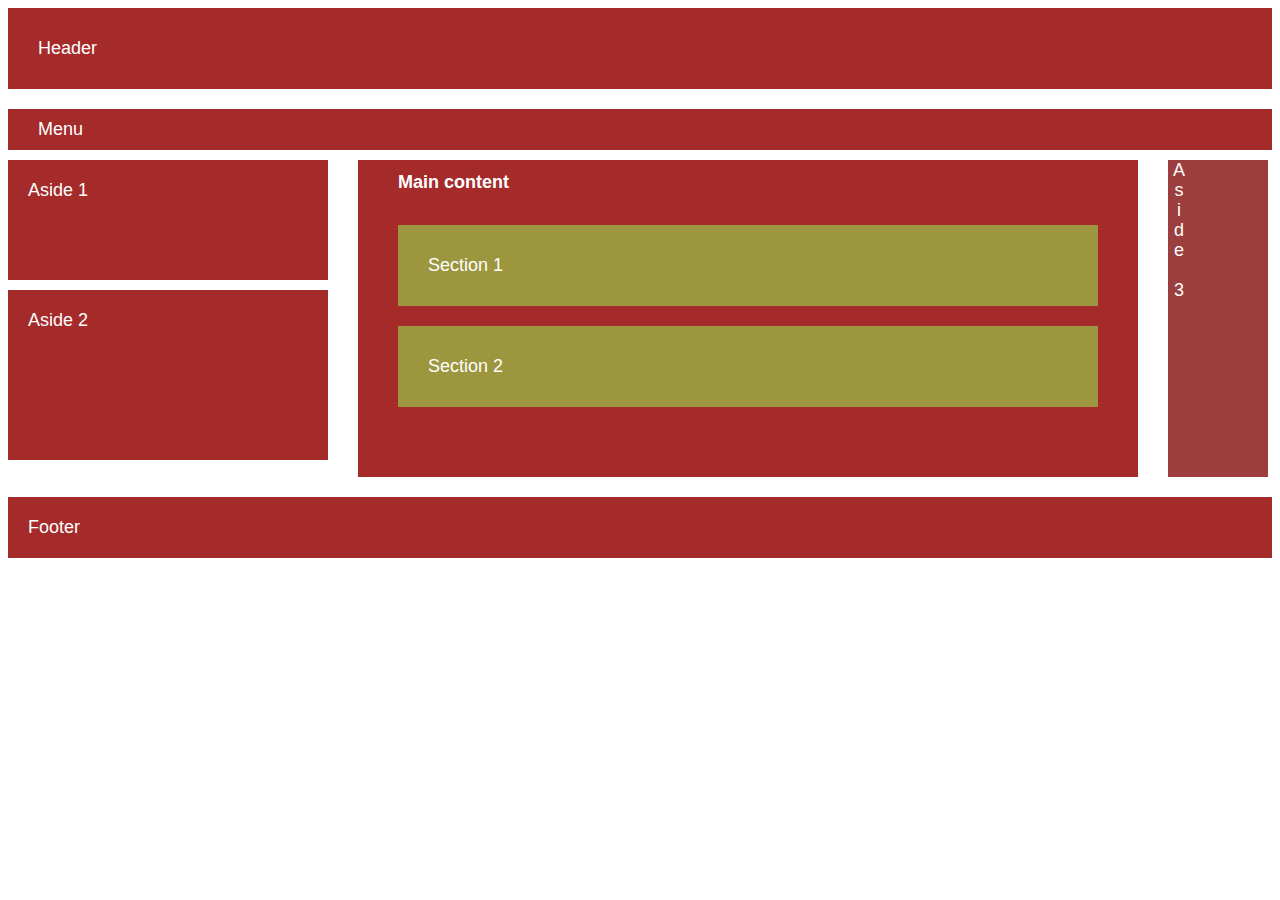
<file: 03.06/index.html>
<!DOCTYPE html>
<html lang="en">
<head>
    <meta charset="UTF-8">
    <meta http-equiv="X-UA-Compatible" content="IE=edge">
    <meta name="viewport" content="width=device-width, initial-scale=1.0">
    <link rel="stylesheet" href="style.css">
    <title>Document</title>
</head>
<body>
    <section>
        <header>
            <div class="header">Header</div>
            <div class="menu">Menu</div>
        </header>
        <div class="txt">
        <aside>
            <div class="aside_1">Aside 1</div>
            <div class="aside_2">Aside 2</div>
        </aside>
        <div class="content">
            <h1>Main content</h1>
            <div class="section">Section 1</div>
            <div class="section">Section 2</div>
        </div>
        <div class="aside_3">Aside 3</div>
    </div>
        <footer>Footer</footer>
    </section>
    
</body>
</html>
</file>
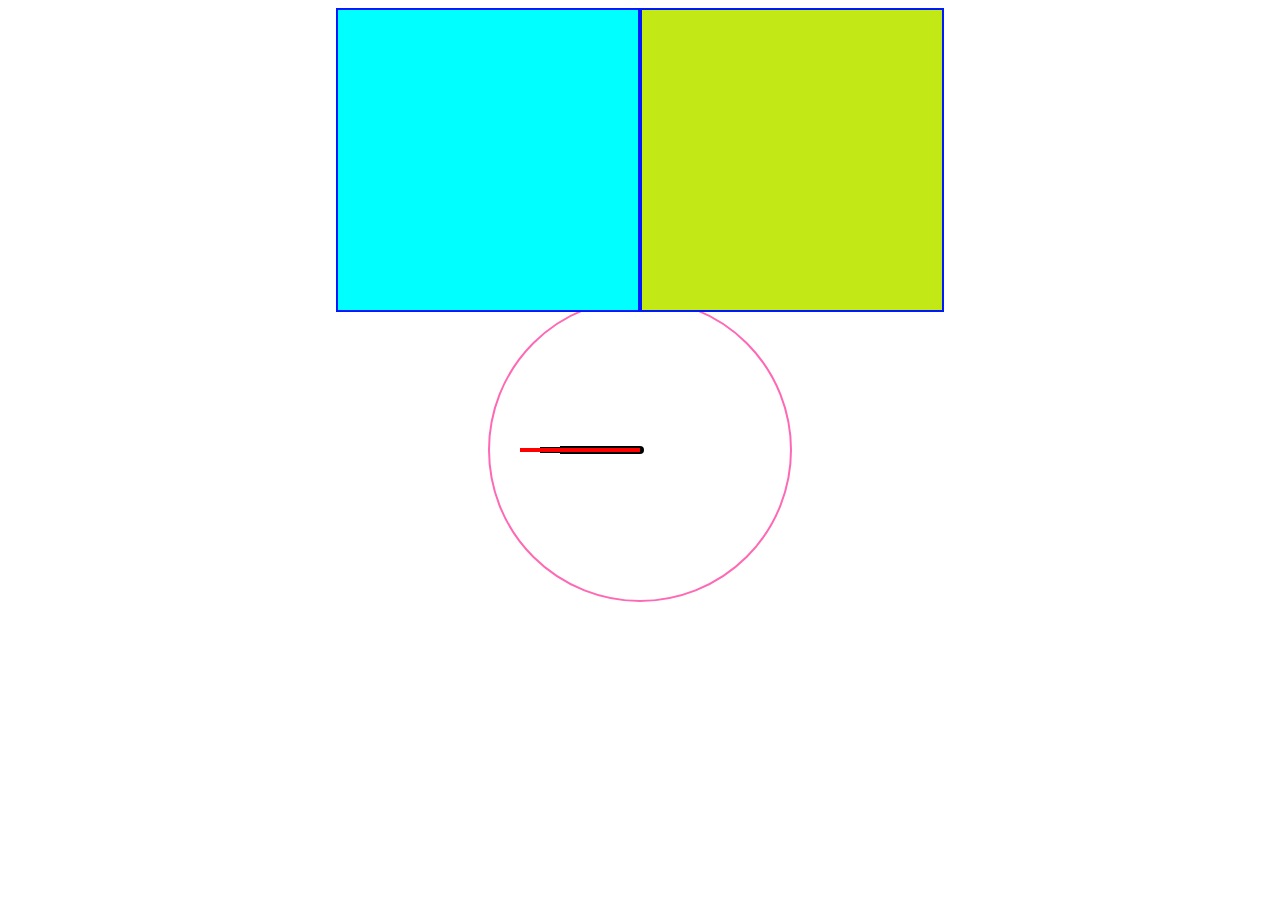
<file: 29.05/index.html>
<!DOCTYPE html>
<html lang="en">
<head>
    <meta charset="UTF-8">
    <meta http-equiv="X-UA-Compatible" content="IE=edge">
    <meta name="viewport" content="width=device-width, initial-scale=1.0">
    <link rel="stylesheet" href="style.css">
    <title>Document</title>
</head>
<body>
    <div class="main">
        <div class="dot"></div>
         <div class="hh"></div>
        <div class="mm"></div>
        <div class="ss"></div>
    </div>
    <div class="container">
        <div class="left_door"></div>
        <div class="right_door"></div>
        <h1>Hello</h1>
    </div>
    <section>
        
    </section>
</body>
</html>
</file>
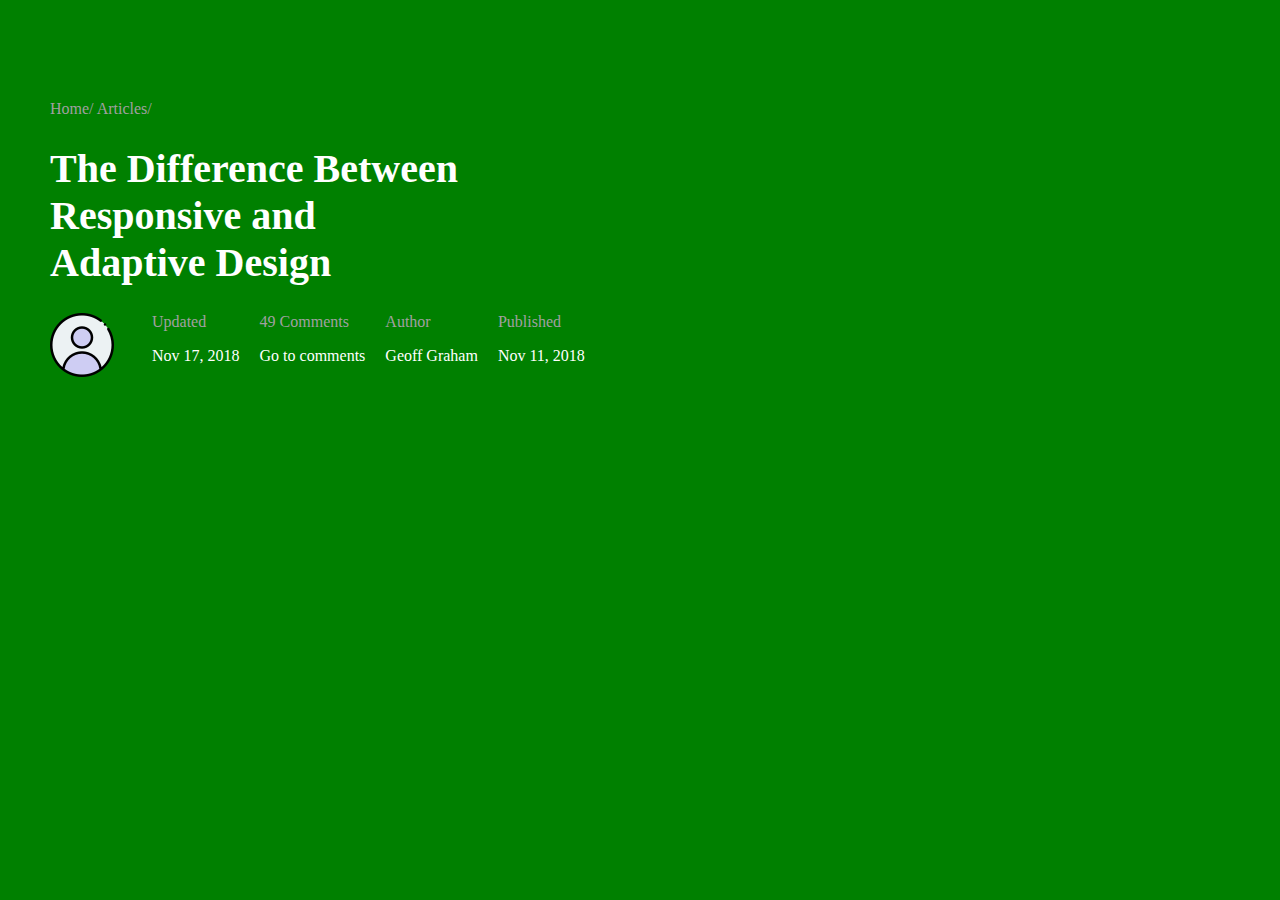
<file: adaptiv1/index.html>
<!DOCTYPE html>
<html lang="en">

<head>
    <meta charset="UTF-8">
    <meta http-equiv="X-UA-Compatible" content="IE=edge">
    <meta name="viewport" content="width=device-width, initial-scale=1.0">
    <link rel="stylesheet" href="style.css">
    <title>Document</title>
</head>

<body>
    <section>
        <div class="container">
            <div class="navigetion_links">
                <a href="#">Home/</a>
                <a href="#">Articles/</a>
            </div>
            <h1>The Difference Between<br> Responsive and<br> Adaptive Design</h1>
            <div class="txt">
                
                <div class="blok">
                    <div class="img">
                        <img src="user.png" alt="user">
                    </div>
                    <div class="box_1">
                        <div class="blok_1">
                            <span>Updated</span>
                            <p>Nov 17, 2018</p>
                        </div>
                        <div class="blok_2">
                            <span>49 Comments</span>
                            <p>Go to comments</p>
                        </div>
                    </div>
                    <div class="box_2">
                        <div class="blok_3">
                            <span>Author</span>
                            <p>Geoff Graham</p>
                        </div>
                        <div class="blok_4">
                            <span>Published</span>
                            <p>Nov 11, 2018</p>
                        </div>
                    </div>
                </div>
            </div>
        </div>
    </section>

</body>

</html>
</file>
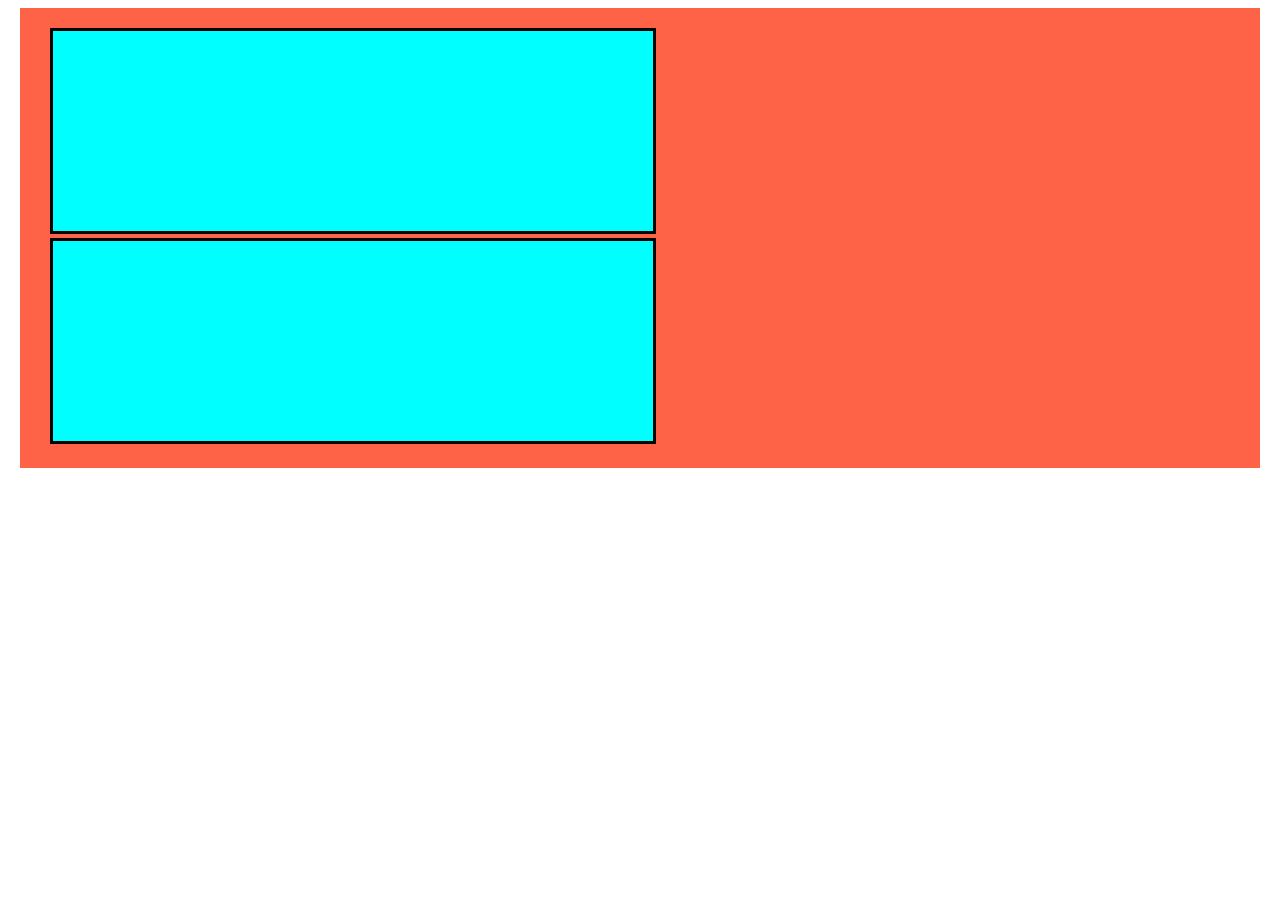
<file: blocklesson/index.html>
<!DOCTYPE html>
<html lang="en">
<head>
    <meta charset="UTF-8">
    <meta http-equiv="X-UA-Compatible" content="IE=edge">
    <meta name="viewport" content="width=device-width, initial-scale=1.0">
    <link rel="stylesheet" href="style.css">
    <title>Document</title>
</head>
<body>
    <div class="block">
        <div class="inner"></div>
        <div class="inner"></div>
    </div>
</body>
</html>
</file>
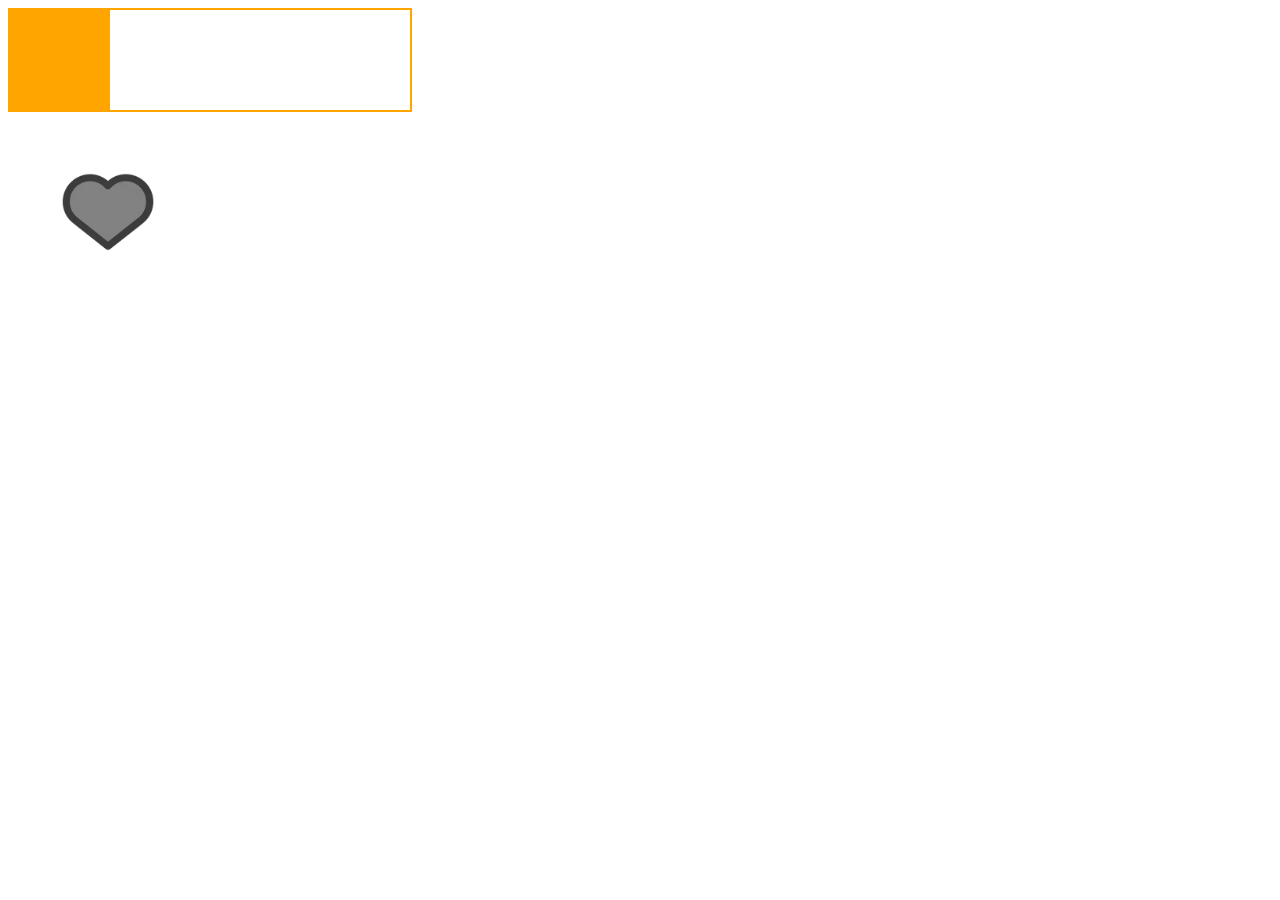
<file: cover/index.html>
<!DOCTYPE html>
<html lang="en">
<head>
    <meta charset="UTF-8">
    <meta http-equiv="X-UA-Compatible" content="IE=edge">
    <meta name="viewport" content="width=device-width, initial-scale=1.0">
    <link rel="stylesheet" href="style.css">
    <title>Document</title>
</head>
<body>
<section>
    <div class="rty">
        <div class="point"></div>
    </div>
    <div class="yui">
        <img src="favorites.png" alt="">
    </div>
</section>
</body>
</html>
</file>
<file: 03.06/style.css>
body{
    font-family: 'Franklin Gothic Medium', 'Arial Narrow', Arial, sans-serif;
    color: white;
    font-size:large;

    
}
.header{

    background-color: brown;
    padding: 30px;

}
.menu{

    background-color: brown;
    padding: 10px;
    margin-top: 20px;
    padding-left: 30px;

}
h1{
    font-family: 'Franklin Gothic Medium', 'Arial Narrow', Arial, sans-serif;
    color: white;
    font-size:large; 
}
aside{
    display: flex;
    flex-direction: column;
    gap: 10px;
}
.aside_1{     
    padding: 20px 0px 0px 20px;
    height: 100px;  
    width: 300px;
    background-color: brown;
}
    .aside_2{     
        padding: 20px 0px 0px 20px;
        height: 150px;  
        width: 300px;
        background-color: brown;
    }
    .content{
        display: flex;
        flex-direction: column;
        padding: 0px 40px 70px 40px; ;
        gap: 20px;
        width: 700px;
        background-color: brown;
    }
    .section{ 
        padding: 30px;
        background-color:rgb(156, 150, 62) ;
    }
    .aside_3{
        width: 100px;
        text-orientation: upright;
        writing-mode: vertical-lr;
        background-color: rgb(156, 62, 62);
    }
    .txt{
        width: auto;
        margin-top: 10px;
        display: flex;
        gap: 30px;
    }
    footer{

        background-color: brown;
        padding: 20px;
        margin-top: 20PX;
    
    }
</file>
<file: 29.05/style.css>
.main{
    position: absolute;
    top: 50%;
    left: 50%;
    height: 300px;
    width: 300px;
    border-radius: 50%;
    border: 2px solid hotpink;
    transform: translate(-50%,-50%);
}
.main div{
    position: absolute;

    top: 50%;
    left:50%;
}
.dot{
    border-radius: 50%;
    width: 8px;
    height: 8px;
    background-color: black;
    transform: translate(-50%,-50%);
}
.hh{
    width: 80px;
    height: 8px;
        background-color: black;
        transform-origin: 0 50%;
    transform: translate(0,-50%) rotate(180deg);
    animation:  clock 43200s linear infinite ;
}
.mm{
    width: 100px;
    height: 6px;
    transform-origin: 0 50%;
    transform: translate(0,-50%) rotate(180deg);
    background-color:black;
    animation:  clock 3600s linear infinite ;
}
.ss{
    width: 120px;
    height: 4px;
    transform-origin: 0 50%;
    transform: translate(0,-50%) rotate(180deg);
    background-color: red;
    animation: clock 5s linear infinite;
}
@keyframes clock{
    0%{
        transform: translate(0,-50%) rotate(180deg);
    }
    100%{
        transform: translate(0,-50%) rotate(540deg);
    }
}
.container{
    display: flex;
    justify-content: center;
    position: relative;
}
h1{
    position: absolute;
    z-index: -1;
    transform: translate(0, -100%);
    top: 50%;
}
.left_door{
    width: 300px;
    height: 300px;
    background-color: aqua;
    border: 2px solid rgb(0, 26, 255);
    transform-origin: left center ;
    transition: transform 1.5s;
}
.right_door{
    width: 300px;
    height: 300px;
    background-color: rgb(194, 233, 22);
    border: 2px solid rgb(0, 26, 255);
    transform-origin: right center ;
    transition: transform 1.5s;
}
.container:hover .left_door{
transform: perspective(1000px) rotateY(60deg);
}
.container:hover .right_door{
transform: perspective(1000px) rotateY(-60deg);
}
</file>
<file: adaptiv1/style.css>
body{
        background-color: green;
        margin: 0 auto;
        color: white;
}
.container{
    max-width: 1300px;
    margin-left: 50px;
    margin-top: 100px;
}
.img{
    width: 82px;
    height: 80px;
}
.blok{
    display: flex;
    gap: 20px;
}
.box_1{
    display: flex;
    gap: 20px;
}
.box_2{
    display: flex;
    gap: 20px;
}
.txt{
    display: flex;
    gap: 20px;
}
h1{
    font-size: 40px;
}
a{
    text-decoration: none;
    color: rgb(160, 160, 160);
}
span{
    color: rgb(160, 160, 160);
}
@media (min-width:280px) and (max-width:600px) {
    .blok{
        flex-direction: column;
    }
    .img{
        display: flex;
        align-items: center;
    }
    h1{
        font-size: 30px;
    }
}
</file>
<file: blocklesson/style.css>
.block{
    background-color:tomato;
    max-width: 1200px;
    margin: 0px auto;
    padding: 20px;
}

.inner{
    height: 200px;
    background-color: aqua;
    border: 3px solid black;
    width: 50%;
    display: inline-block;
    margin-left: 10px;
}
</file>
<file: cover/style.css>
.rty{
    width: 400px;
    height: 100px;
    border:2px solid orange;
}
.point{
    height: 100%;
    width: 100px;
    background-color: orange;
    animation: back, linear;
    animation-duration: 3s;
    animation-iteration-count: infinite;
}
@keyframes back{
    1%{
        margin-left: 0px;
    }
    50%{
        margin-left: 300px;
    }
    100%{
        margin-left: 0px;
    }
}
img{
display: block;
filter: grayscale(1);
height: 200px;
width: 200px;
transition: all 0.5s ease;
}
img:hover{
    transform: scale(2);
    filter: grayscale(0);
    transition: all 0.5s ease;

}
</file>
